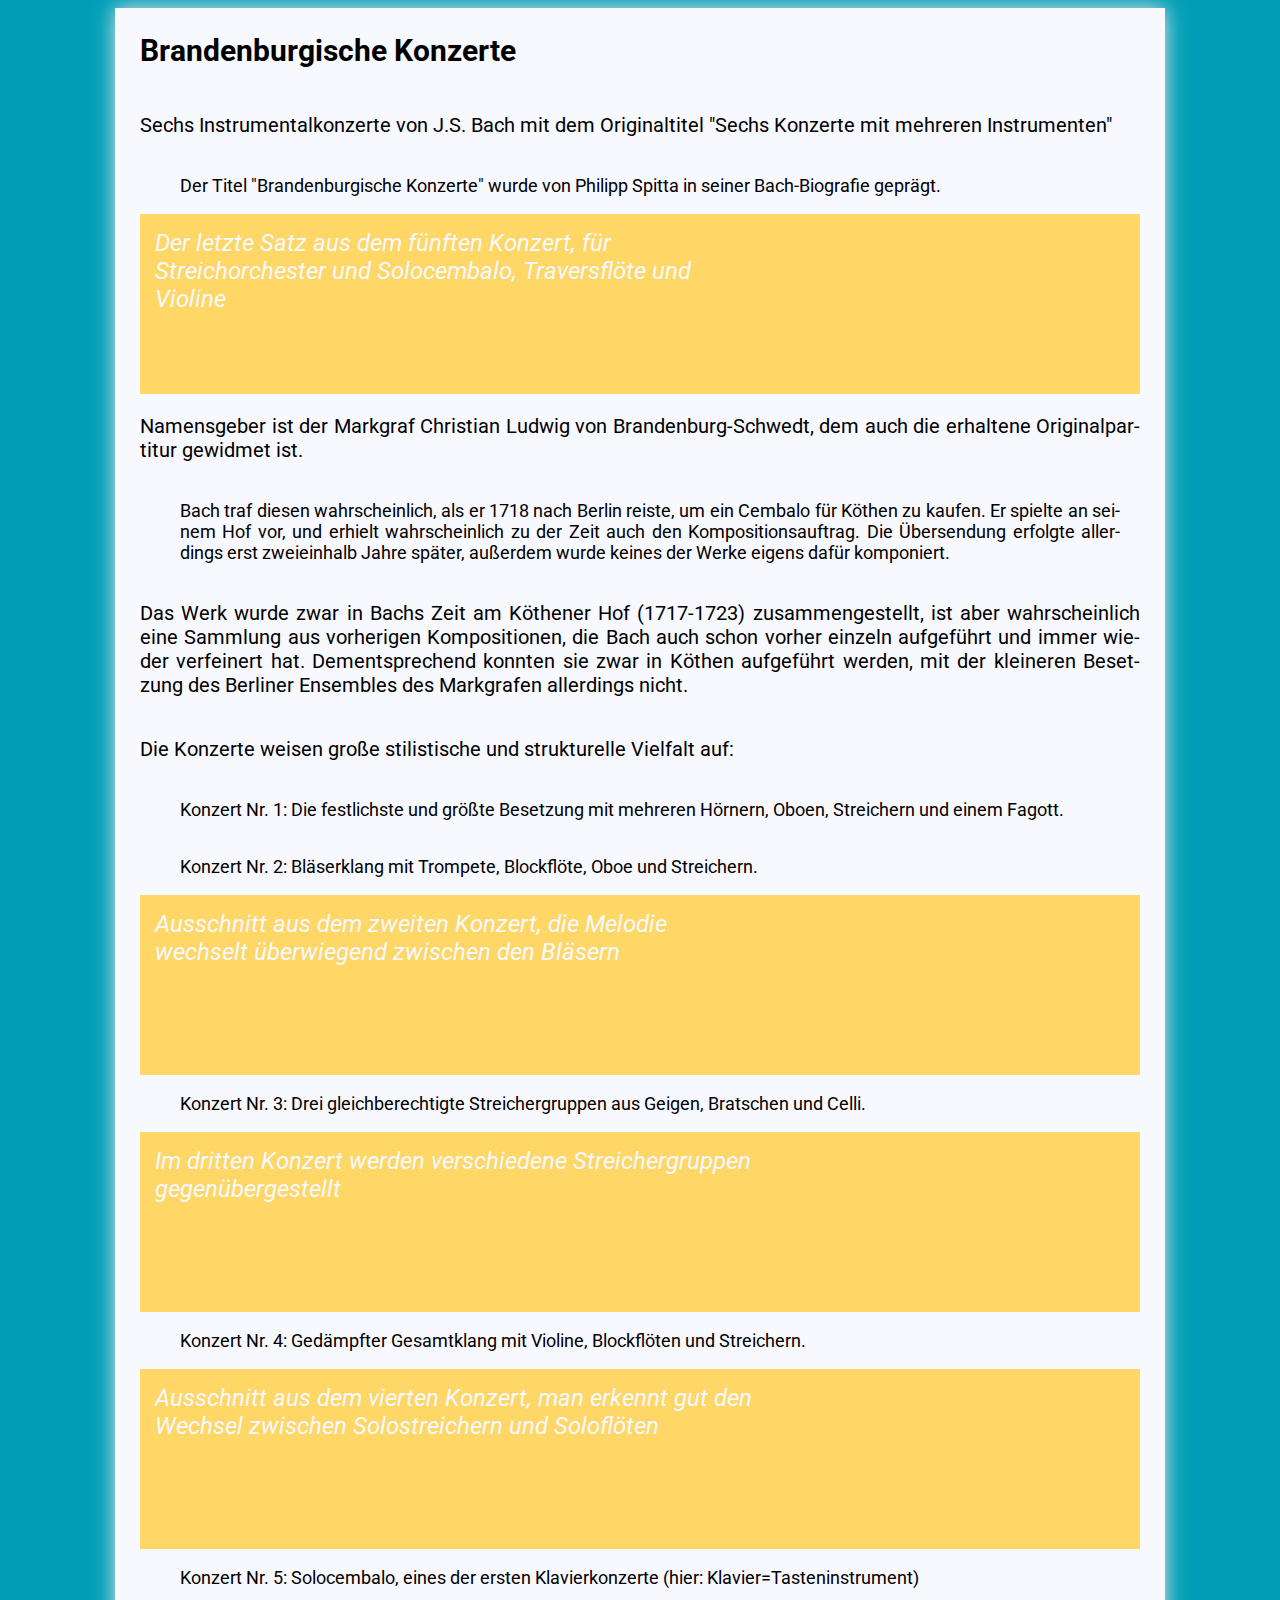
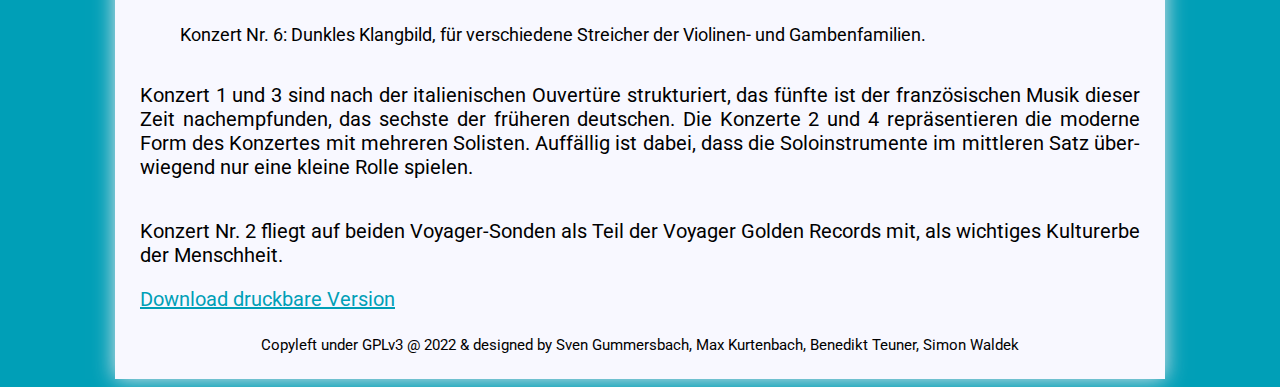
<file: BrandenburgischeKonzerte/index.html>
<!DOCTYPE html>

<html lang="de">
	<head>
		<title>Brandenburgische Konzerte</title>
		<meta charset="utf-8"/>
		<link href="style.css" type="text/css" rel="stylesheet"/>
		<meta name="viewport" content="width=device-width, initial-scale=1"/>
	</head>

	<body>
		<main>
			<h2>Brandenburgische Konzerte</h2>

			<p class="less">Sechs Instrumentalkonzerte von J.S. Bach mit dem Originaltitel "Sechs Konzerte mit mehreren Instrumenten"</p>
			<p class="more">Der Titel "Brandenburgische Konzerte" wurde von Philipp Spitta in seiner Bach-Biografie geprägt.</p>
			
			<div class="example">				
				<p class="extext">Der letzte Satz aus dem fünften Konzert, für Streichorchester und Solocembalo, Traversflöte und Violine</p>
				
				<iframe 
					src="https://www.youtube.com/embed/hbQORqkStpk?controls=0&amp;start=2532" 
					title="YouTube video player" 
					frameborder="0" 
					allow="accelerometer; autoplay; clipboard-write; encrypted-media; gyroscope; picture-in-picture" 
					allowfullscreen>
				</iframe>
			</div>
			
			<p class="less">Namensgeber ist der Markgraf Christian Ludwig von Brandenburg-Schwedt, 
			dem auch die erhaltene Originalpartitur gewidmet ist.</p>
			
			<p class="more">
				Bach traf diesen wahrscheinlich, als er 1718 nach Berlin reiste, um ein Cembalo für Köthen zu kaufen.
				Er spielte an seinem Hof vor, und erhielt wahrscheinlich zu der Zeit auch den Kompositionsauftrag.
				Die Übersendung erfolgte allerdings erst zweieinhalb Jahre später, außerdem wurde keines der Werke
				eigens dafür komponiert.
			</p>
			
			<p class="less">Das Werk wurde zwar in Bachs Zeit am Köthener Hof (1717-1723) zusammengestellt, ist aber wahrscheinlich eine Sammlung aus
			vorherigen Kompositionen, die Bach auch schon vorher einzeln aufgeführt und immer wieder verfeinert hat.
			Dementsprechend konnten sie zwar in Köthen aufgeführt werden, mit der kleineren Besetzung des Berliner Ensembles des Markgrafen allerdings nicht.</p>
			<p class="less">Die Konzerte weisen große stilistische und strukturelle Vielfalt auf:</p>
			
			<p class="more">Konzert Nr. 1: Die festlichste und größte Besetzung mit mehreren Hörnern, Oboen, Streichern und einem Fagott.</p>
			<p class="more">Konzert Nr. 2: Bläserklang mit Trompete, Blockflöte, Oboe und Streichern.</p>
			
			<div class="example">				
				<p class="extext">Ausschnitt aus dem zweiten Konzert, die Melodie wechselt überwiegend zwischen den Bläsern</p>
			
				<iframe  
					src="https://www.youtube.com/embed/hbQORqkStpk?controls=0&amp;start=5080" 
					title="YouTube video player" 
					frameborder="0" 
					allow="accelerometer; autoplay; clipboard-write; encrypted-media; gyroscope; picture-in-picture" 
					allowfullscreen>
				</iframe>
			</div>
			
			<p class="more">Konzert Nr. 3: Drei gleichberechtigte Streichergruppen aus Geigen, Bratschen und Celli.</p>
						
			<div class="example">				
				<p class="extext">Im dritten Konzert werden verschiedene Streichergruppen gegenübergestellt</p>
			
				<iframe  
					src="https://www.youtube.com/embed/hbQORqkStpk?controls=0&amp;start=1414" 
					title="YouTube video player" 
					frameborder="0" 
					allow="accelerometer; autoplay; clipboard-write; encrypted-media; gyroscope; picture-in-picture" 
					allowfullscreen>
				</iframe>
			</div>
			
			<p class="more">Konzert Nr. 4: Gedämpfter Gesamtklang mit Violine, Blockflöten und Streichern.</p>
			
			<div class="example">				
				<p class="extext">Ausschnitt aus dem vierten Konzert, man erkennt gut den Wechsel zwischen Solostreichern und Soloflöten</p>
				
				<iframe  
					src="https://www.youtube.com/embed/hbQORqkStpk?controls=0&amp;start=4550" 
					title="YouTube video player" 
					frameborder="0" 
					allow="accelerometer; autoplay; clipboard-write; encrypted-media; gyroscope; picture-in-picture" 
					allowfullscreen>
				</iframe>
			</div>
			
			<p class="more">Konzert Nr. 5: Solocembalo, eines der ersten Klavierkonzerte (hier: Klavier=Tasteninstrument)</p>
			<p class="more">Konzert Nr. 6: Dunkles Klangbild, für verschiedene Streicher der Violinen- und Gambenfamilien.</p>
			<p class="less">
				Konzert 1 und 3 sind nach der italienischen Ouvertüre strukturiert, das fünfte ist der französischen Musik dieser Zeit nachempfunden, 
				das sechste der früheren deutschen. Die Konzerte 2 und 4 repräsentieren die moderne Form des Konzertes mit mehreren Solisten. 
				Auffällig ist dabei, dass die Soloinstrumente im mittleren Satz überwiegend nur eine kleine Rolle spielen.
			</p>
			
			<p class="less">Konzert Nr. 2 fliegt auf beiden Voyager-Sonden als Teil der Voyager Golden Records mit, als wichtiges
			Kulturerbe der Menschheit.</p>
			<a title="scam!" href="download/epilepsie.html">Download druckbare Version</a>
			
			<footer>
				Copyleft under GPLv3 @ 2022 & designed by Sven Gummersbach, Max Kurtenbach, Benedikt Teuner, Simon Waldek
			</footer>
		</main>
	</body>
</html>
</file>
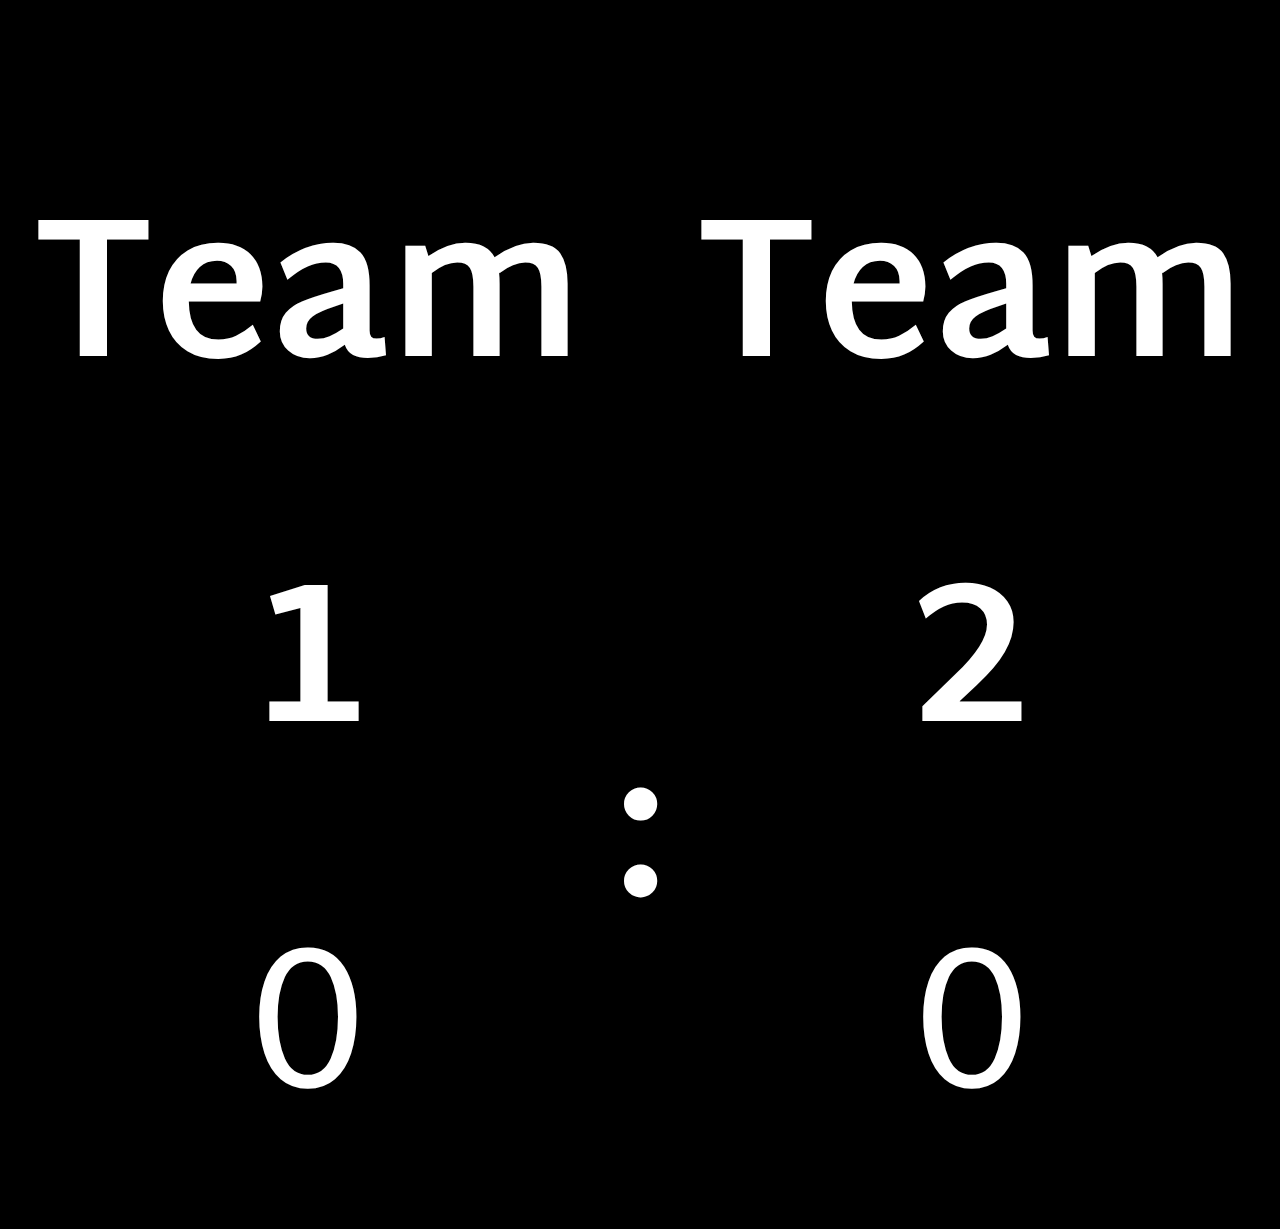
<file: Counter/index.html>
<!DOCTYPE html>
<html lang="de">
<head>
    <meta charset="UTF-8">
    <meta name="viewport" content="width=device-width, initial-scale=1.0">
    <link rel="stylesheet" href="style.css" />
    <script src="count.js"></script>
    <title>Counter</title>
</head>
<body >
    <div class="flex-container">
        <div class="flex-item">
            <div><b>Team 1</b></div>
            <div id="team1">0</div>
        </div>

        <div class="flex-item1">
           <div><b>:</b></div>
        </div>

        <div class="flex-item">
            <div><b>Team 2</b></div>
            <div id="team2">0</div>
        </div>
    </div>
</body>
</html>
</file>
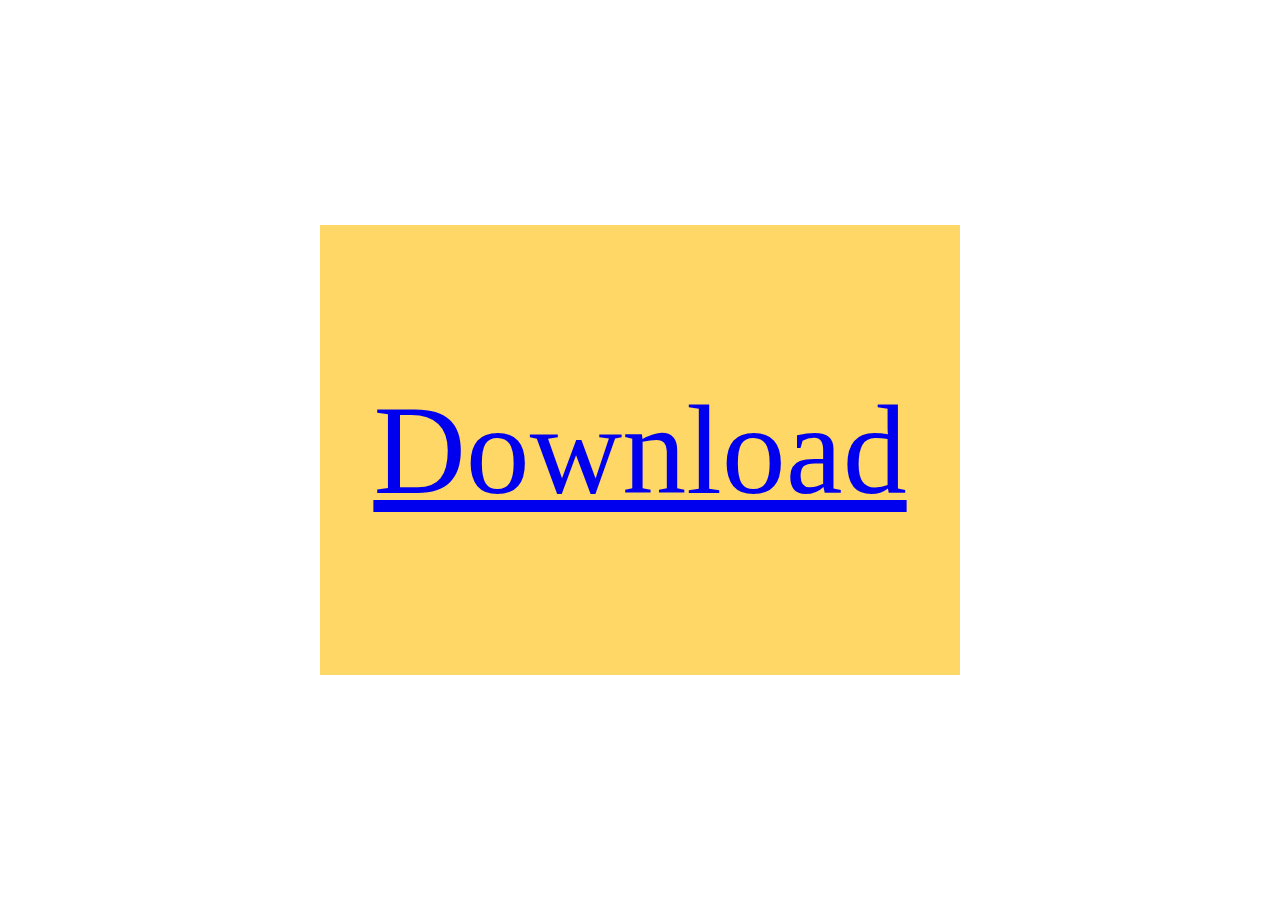
<file: download/index.html>
<!DOCTYPE html>
<html>
	<head>
		<title>Brandenburgische Konzerte</title>
		<meta charset="utf-8"/>
		<link href="nebittenicht.css" type="text/css" rel="stylesheet"/>
		<script src="javahoe.js"></script>
	</head>

	<body>
		<div class="weirdflex" id="aaa">
			<a href="images/Download.png"download class="bruh">Download</a>
		</div>
	</body>

</html>
</file>
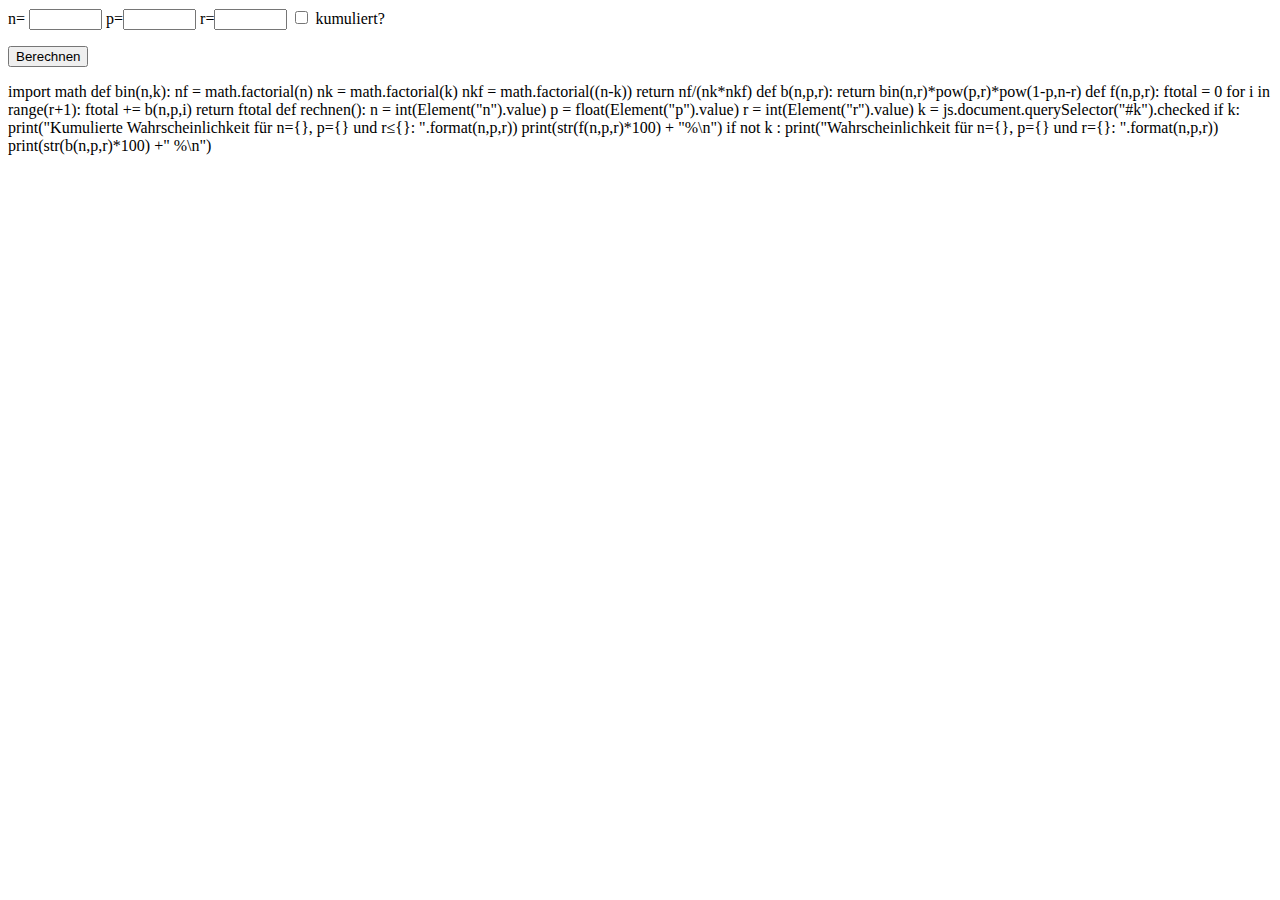
<file: Binominaltabelle/main.html>
<html>
	<head>
		<link rel="stylesheet" href="https://pyscript.net/latest/pyscript.css" />
		<script defer src="https://pyscript.net/latest/pyscript.js"></script> 
	</head>
		<body>
			<p>
				n= <input type="text" name="usern" id="n" size="6">
				p=<input type="text" name="userp" id="p" size="6">
				r=<input type="text" name="userr" id="r" size="6">
				<input type="checkbox" name="userk" id="k"> kumuliert? 
			</p>
			<p id="ergebnis"></p>
			<p>
				<input type="button"  value="Berechnen" py-click="rechnen()">	
			</p>
		</body>
	<py-script>
import math

def bin(n,k):
    nf = math.factorial(n)
    nk = math.factorial(k)
    nkf = math.factorial((n-k))
    return nf/(nk*nkf)

def b(n,p,r):
    return bin(n,r)*pow(p,r)*pow(1-p,n-r)

def f(n,p,r):
    ftotal = 0
    for i in range(r+1):
        ftotal += b(n,p,i)
    return ftotal

def rechnen():
    n = int(Element("n").value)
    p = float(Element("p").value)
    r = int(Element("r").value)
    k = js.document.querySelector("#k").checked

    if k:
        print("Kumulierte Wahrscheinlichkeit für n={}, p={} und r≤{}: ".format(n,p,r))
        print(str(f(n,p,r)*100) + "%\n")
    if not k :
        print("Wahrscheinlichkeit für n={}, p={} und r={}: ".format(n,p,r))
        print(str(b(n,p,r)*100) +" %\n")

	</py-script>
</html>
</file>
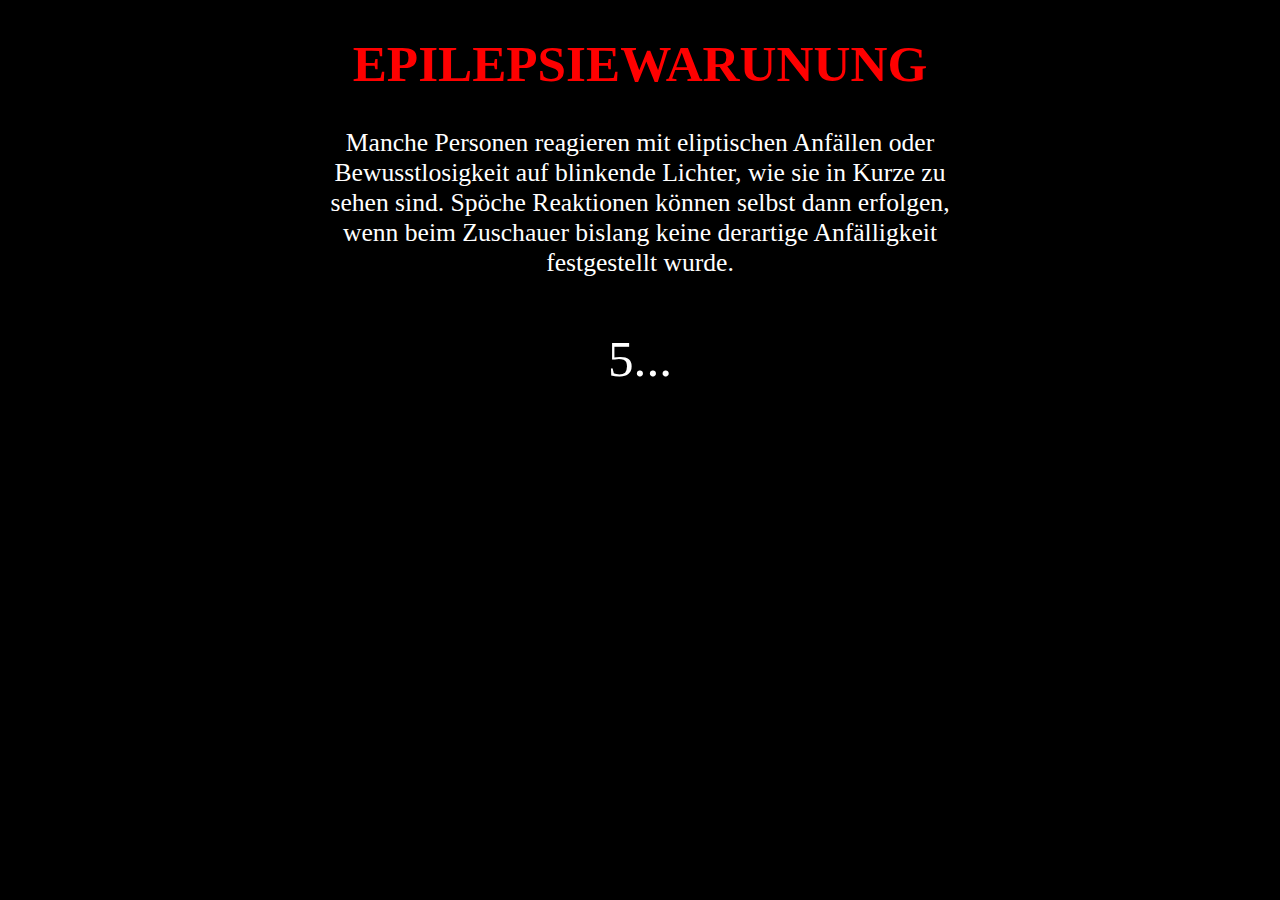
<file: download/epilepsie.html>
<!DOCTYPE html>
<html>
	<head>
		<title>Brandenburgische Konzerte</title>
		<meta charset="utf-8"/>
		<link href="epilepsie.css" type="text/css" rel="stylesheet"/>
		<script src="epilepsie.js"></script>
	</head>

	<body>
		<h1>EPILEPSIEWARUNUNG</h1>
		<p class="bra">Manche Personen reagieren mit eliptischen Anfällen oder <br>
		Bewusstlosigkeit auf blinkende Lichter, wie sie in Kurze zu<br>
		sehen sind. Spöche Reaktionen können selbst dann erfolgen, <br>
		wenn beim Zuschauer bislang keine derartige Anfälligkeit <br> 
		festgestellt wurde.</p>
		<p class="lel" id="brrr">5...</p>
	</body>

</html>
</file>
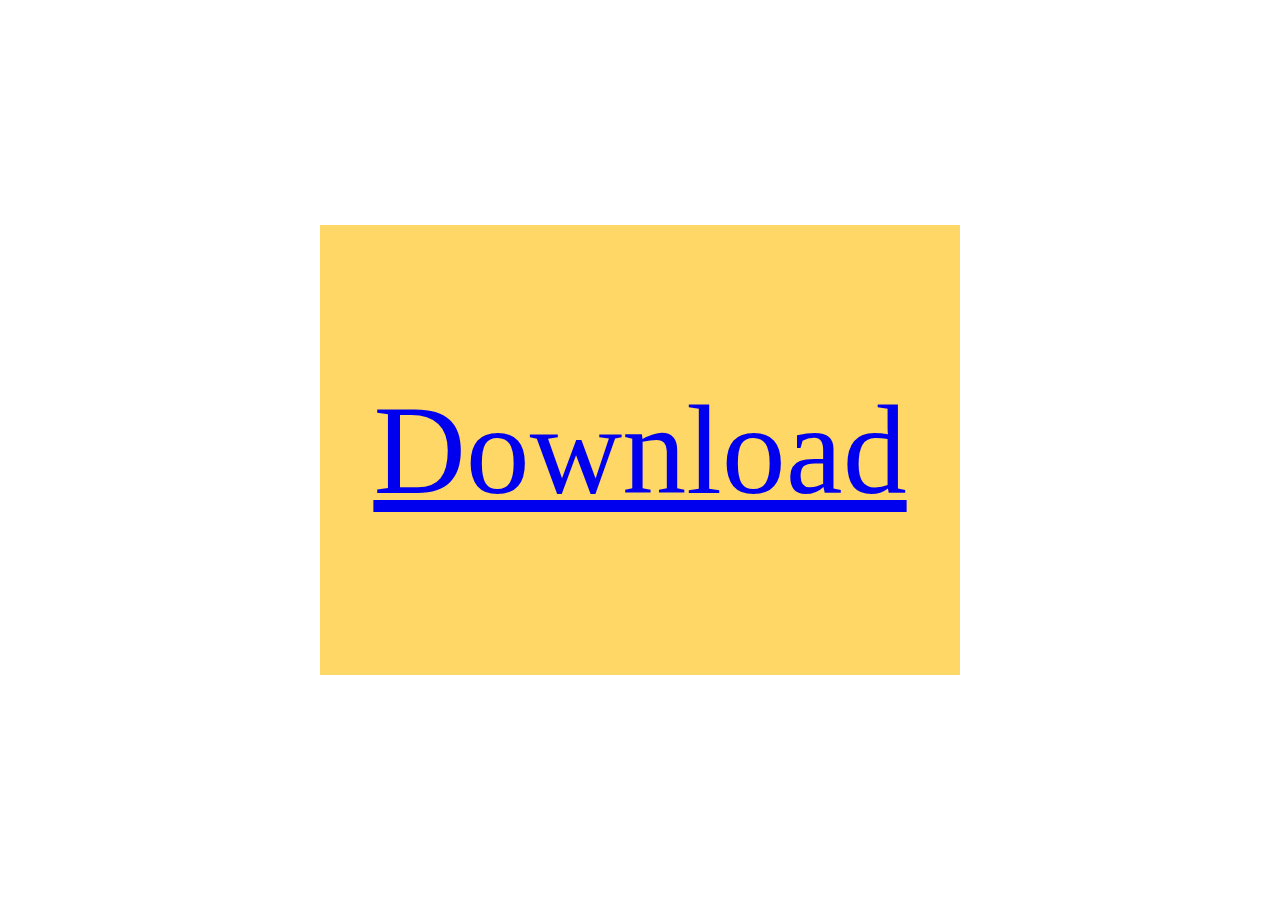
<file: download/neman.html>
<!DOCTYPE html>
<html>
	<head>
		<title>Brandenburgische Konzerte</title>
		<meta charset="utf-8"/>
		<link href="nebittenicht.css" type="text/css" rel="stylesheet"/>
		<script src="javahoe.js"></script>
	</head>

	<body>
		<div class="weirdflex" id="aaa">
			<a href="brandenburgische_download.pdf"download class="bruh">Download</a>
		</div>
	</body>

</html>
</file>
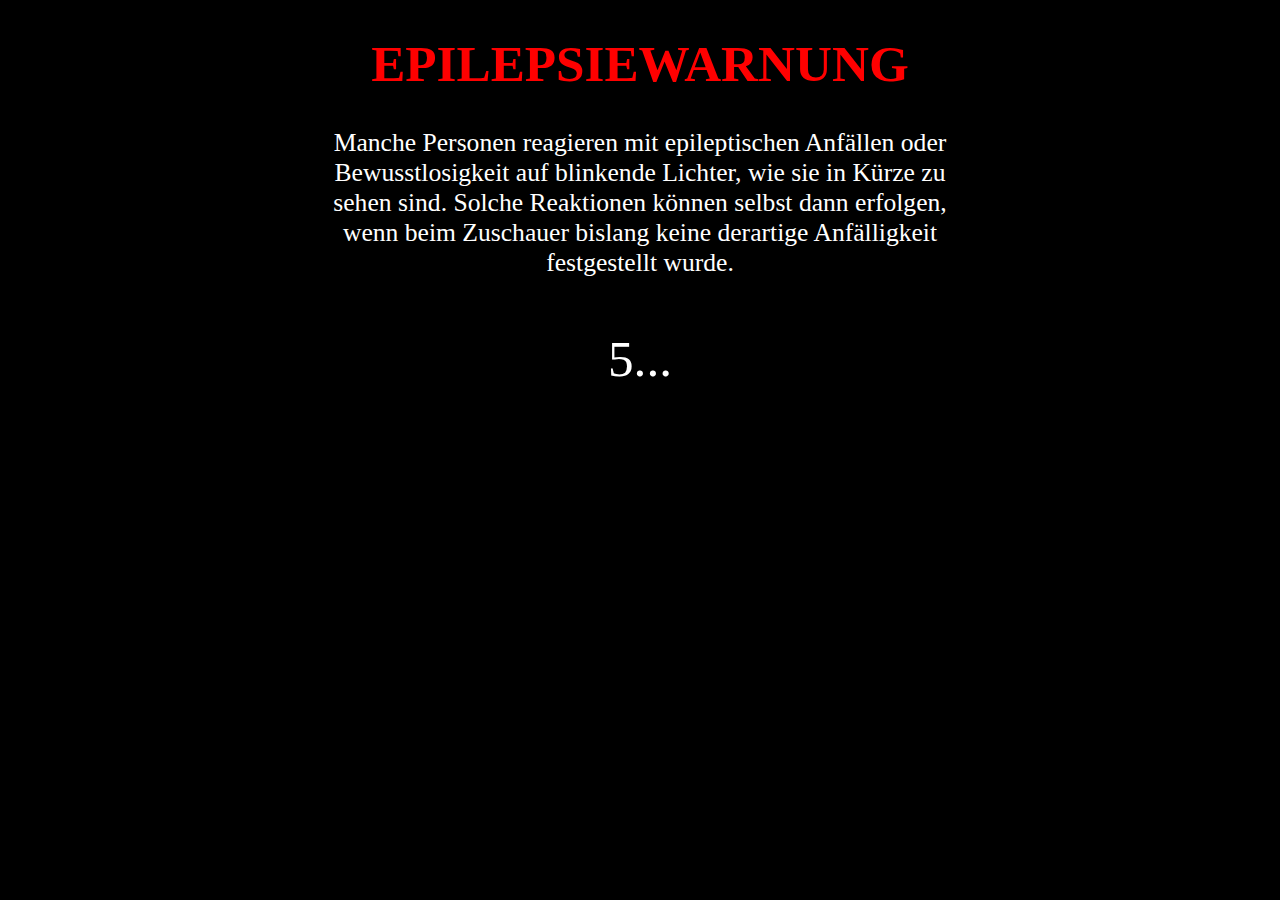
<file: BrandenburgischeKonzerte/download/epilepsie.html>
<!DOCTYPE html>
<html>
	<head>
		<title>Brandenburgische Konzerte</title>
		<meta charset="utf-8"/>
		<link href="epilepsie.css" type="text/css" rel="stylesheet"/>
		<script src="epilepsie.js"></script>
	</head>

	<body>
		<h1>EPILEPSIEWARNUNG</h1>
		<p class="bra">Manche Personen reagieren mit epileptischen Anfällen oder <br>
		Bewusstlosigkeit auf blinkende Lichter, wie sie in Kürze zu<br>
		sehen sind. Solche Reaktionen können selbst dann erfolgen, <br>
		wenn beim Zuschauer bislang keine derartige Anfälligkeit <br> 
		festgestellt wurde.</p>
		<p class="lel" id="brrr">5...</p>
	</body>

</html>
</file>
<file: BrandenburgischeKonzerte/style.css>
@import url("https://fonts.googleapis.com/css2?family=Roboto:wght@400&display=swap");

body {
	font-family: "Roboto";
	font-style: normal;
	font-size: 125%;
	background-color: #009FB7;
	text-align: justify;
	
	-ms-hyphens: auto;
	-webkit-hyphens: auto;
	hyphens: auto;

	display: flex;
	flex-direction: column;
	align-items: center;
}

main {
	max-width: 1000px;
	background-color: GhostWhite;
	
	padding-left: 25px;
	padding-right: 25px;
	padding-bottom: 25px;
	box-shadow: 0 0 1em rgba(230, 230, 234, 1);
	
	display: flex;
	flex-direction: column;
}

footer {
	text-align: center;
	font-size: 75%;
	margin-top: 25px;
}

h2 {
	-ms-hyphens: none;
	-webkit-hyphens: none;
	hyphens: none;
}

a:visited {
	color: #FED766;
}

a {
	color: #009FB7;
}

p.more {
	margin-left: 40px;
	font-size: 90%;
	margin-right: 20px;
}

.example {
	color: GhostWhite;
	font-size: 120%;
	font-style: italic;
	background-color: #FED766;
	display: flex;
	justify-content: space-between;
	flex-wrap: wrap;
}

.extext {
	max-width: 600px;
	margin: 15px;
	text-align: left;

	-ms-hyphens: none;
	-webkit-hyphens: none;
	hyphens: none;
}

iframe {
	margin: 15px;
}
</file>
<file: Counter/style.css>
@import url('https://fonts.googleapis.com/css2?family=Martel+Sans:wght@800&display=swap');

body{
    background:black;
}
.flex-container{
    background:black;
    font-family: "Martel Sans";
    display:flex;
    justify-content: space-evenly;
    align-items:center;
    padding: 0;
    margin: 0;
    margin-top:10%;
}
.flex-item {
    font-size: 150pt;
    text-align: center;
    color:white;
    padding: 0;
    margin: 0;
}

.flex-item1 {
    font-size: 150pt;
    text-align: center;
    color:white;
    padding: 0;
    margin-top: 350px;
}
</file>
<file: download/nebittenicht.css>
.weirdflex{
	
	height:50%;
	width:50%;
	transform: translate(50%,50%);
	display:flex;
	flex-direction: column;
	justify-content: center;
	align-items: center;  
}

.bruh {
	font-size:10vw;
}

html, body { 
  height: 100%;
  margin: 0;
}
</file>
<file: download/epilepsie.css>
h1 {
	color: red;
	text-align:center;
	font-size: 4vw;
}

.bra{
	color: white;
	text-align:center;
	font-size: 2vw;
}

.lel{
	color: white;
	text-align:center;
	font-size: 4vw;
}

body {
	background-color: black;
}
</file>
<file: BrandenburgischeKonzerte/download/epilepsie.css>
h1 {
	color: red;
	text-align:center;
	font-size: 4vw;
}

.bra{
	color: white;
	text-align:center;
	font-size: 2vw;
}

.lel{
	color: white;
	text-align:center;
	font-size: 4vw;
}

body {
	background-color: black;
}
</file>
